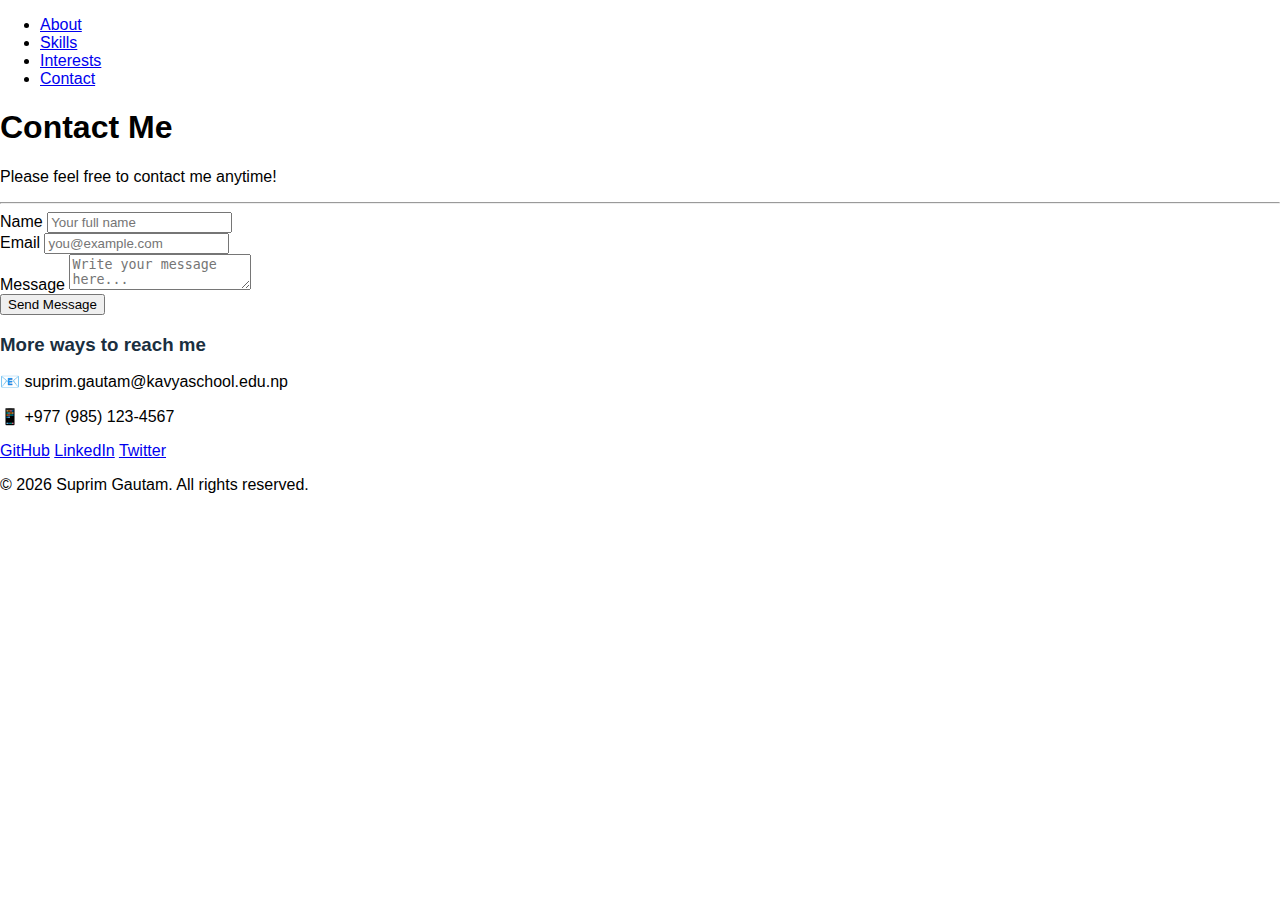
<file: contact.html>
<!DOCTYPE html>
<html lang="en">
<head>
  <meta charset="UTF-8">
  <meta name="viewport" content="width=device-width, initial-scale=1.0">
  <title>Contact — Portfolio</title>
  <link rel="stylesheet" href="style.css">
</head>
<body>

  <nav class="navbar">
    <ul>
      <li><a href="index.html">About</a></li>
      <li><a href="skills.html">Skills</a></li>
      <li><a href="interests.html">Interests</a></li>
      <li><a href="contact.html" class="active">Contact</a></li>
    </ul>
  </nav>

  <main class="main-content">
    <h1 class="page-title">Contact Me</h1>
    <p class="page-subtitle">Please feel free to contact me anytime!</p>
    <hr class="divider">

    <div class="card">
      <form class="contact-form" action="#" method="post">
        <div class="form-group">
          <label for="name">Name</label>
          <input type="text" id="name" name="name" placeholder="Your full name" required>
        </div>
        <div class="form-group">
          <label for="email">Email</label>
          <input type="email" id="email" name="email" placeholder="you@example.com" required>
        </div>
        <div class="form-group">
          <label for="message">Message</label>
          <textarea id="message" name="message" placeholder="Write your message here..." required></textarea>
        </div>
        <button type="submit" class="submit-btn">Send Message</button>
      </form>
    </div>

    <div class="card contact-info">
      <h3 style="color: #1a2f3f; margin-bottom: 12px;">More ways to reach me</h3>
      <p>📧 suprim.gautam@kavyaschool.edu.np</p>
      <p>📱 +977 (985) 123-4567</p>
      <div class="social-links">
        <a href="https://github.com/gautamsuprim0@gmail.com">GitHub</a>
        <a href="https://www.linkedin.com">LinkedIn</a>
        <a href="https://x.com">Twitter</a>
      </div>
    </div>
  </main>

  <footer class="footer">
    <p>&copy; 2026 Suprim Gautam. All rights reserved.</p>
  </footer>

</body>
</html>
</file>
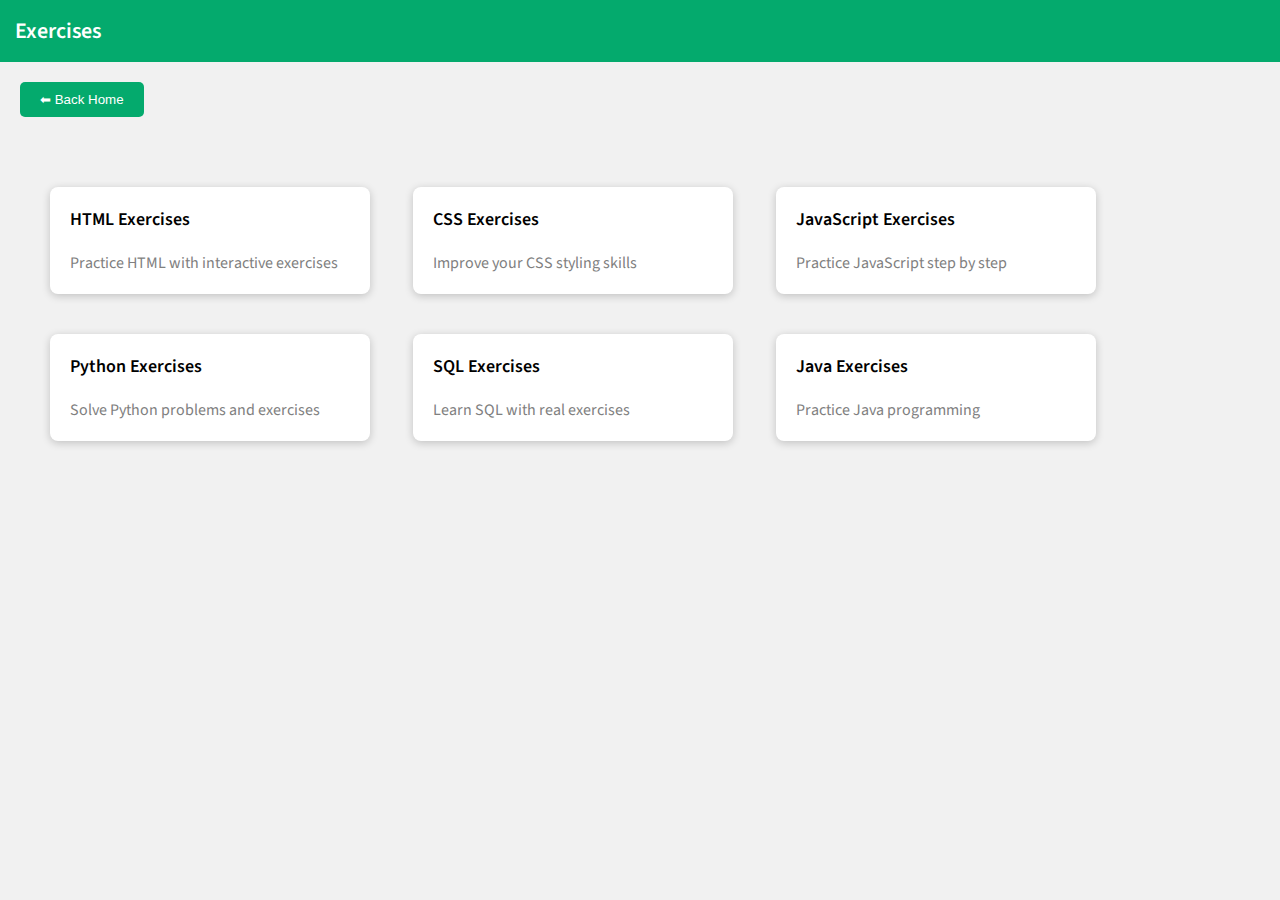
<file: exercises.html>
<!DOCTYPE html>
<html>
<head>
<title>Exercises</title>

<link href="https://fonts.googleapis.com/css2?family=Source+Sans+Pro:wght@400;600&display=swap" rel="stylesheet">

<style>

body{
font-family:"Source Sans Pro", Arial, sans-serif;
margin:0;
background:#f1f1f1;
}

/* Navbar */
.navbar{
background:#04AA6D;
color:white;
padding:15px;
font-size:22px;
font-weight:600;
}

/* Container */
.container{
padding:30px;
}

/* Exercise card */
.exercise-card{

background:white;
width:320px;
border-radius:8px;
box-shadow:0 2px 8px rgba(0,0,0,0.2);
margin:20px;
display:inline-block;
transition:0.3s;
text-decoration:none;
color:black;
}

.exercise-card:hover{
transform:scale(1.05);
}

/* Title */
.exercise-title{
padding:20px;
font-size:18px;
font-weight:600;
}

/* Description */
.exercise-desc{
padding:0 20px 20px 20px;
color:gray;
}

/* Back button */

.back-btn{
background:#04AA6D;
color:white;
border:none;
padding:10px 20px;
margin:20px;
cursor:pointer;
border-radius:5px;
}

.back-btn:hover{
background:#059862;
}

</style>

</head>

<body>

<div class="navbar">
Exercises
</div>

<button class="back-btn" onclick="window.location.href='index.html'">
⬅ Back Home
</button>


<div class="container">

<!-- Exercise 1 -->
<a href="https://www.w3schools.com/html/exercise.asp" target="_blank" class="exercise-card">

<div class="exercise-title">
HTML Exercises
</div>

<div class="exercise-desc">
Practice HTML with interactive exercises
</div>

</a>


<!-- Exercise 2 -->
<a href="https://www.w3schools.com/css/css_exercises.asp" target="_blank" class="exercise-card">

<div class="exercise-title">
CSS Exercises
</div>

<div class="exercise-desc">
Improve your CSS styling skills
</div>

</a>


<!-- Exercise 3 -->
<a href="https://www.w3schools.com/js/js_exercises.asp" target="_blank" class="exercise-card">

<div class="exercise-title">
JavaScript Exercises
</div>

<div class="exercise-desc">
Practice JavaScript step by step
</div>

</a>


<!-- Exercise 4 -->
<a href="https://www.w3schools.com/python/python_exercises.asp" target="_blank" class="exercise-card">

<div class="exercise-title">
Python Exercises
</div>

<div class="exercise-desc">
Solve Python problems and exercises
</div>

</a>


<!-- Exercise 5 -->
<a href="https://www.w3schools.com/sql/sql_exercises.asp" target="_blank" class="exercise-card">

<div class="exercise-title">
SQL Exercises
</div>

<div class="exercise-desc">
Learn SQL with real exercises
</div>

</a>


<!-- Exercise 6 -->
<a href="https://www.w3schools.com/java/java_exercises.asp" target="_blank" class="exercise-card">

<div class="exercise-title">
Java Exercises
</div>

<div class="exercise-desc">
Practice Java programming
</div>

</a>


</div>

</body>
</html>
</file>
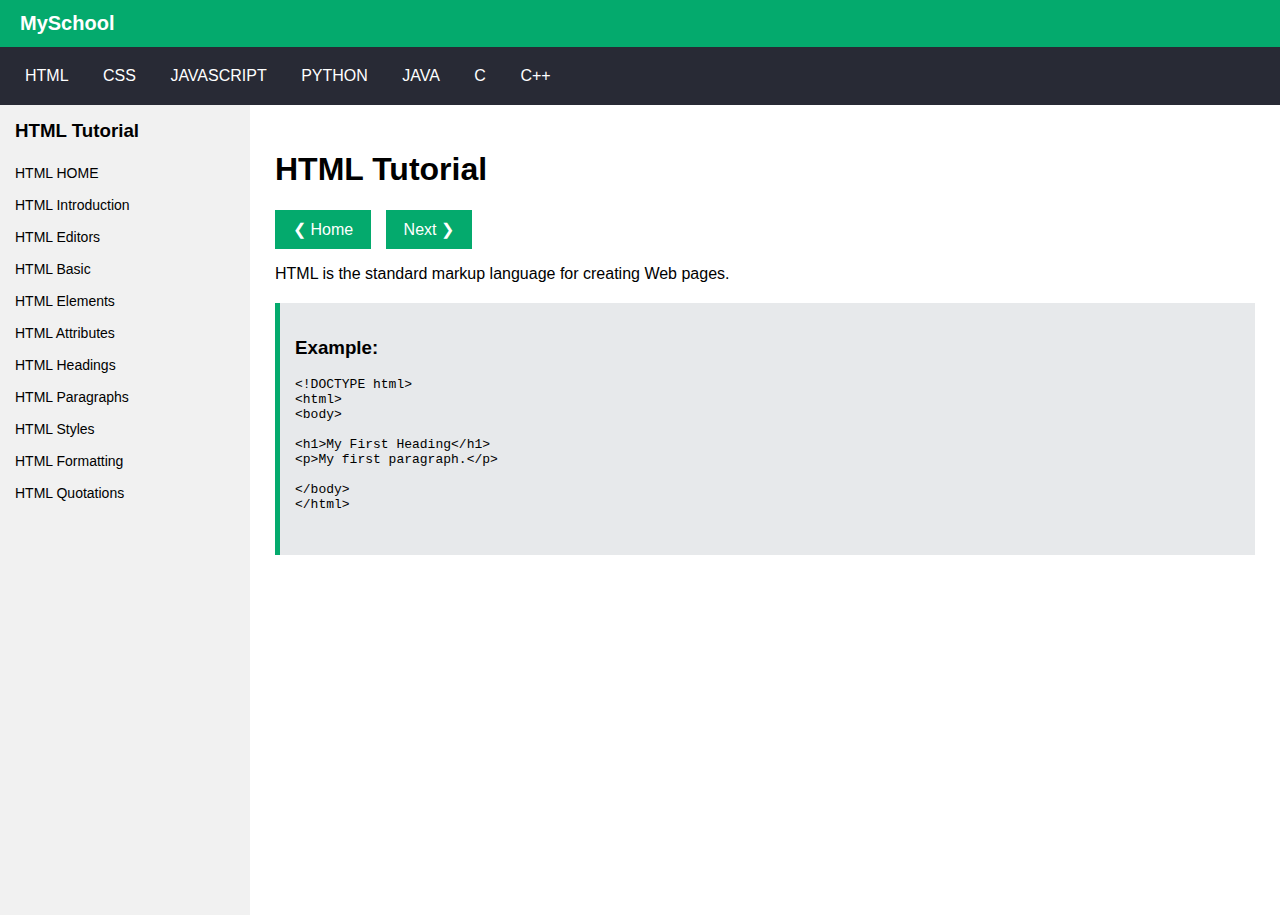
<file: html.html>
<!CATTYPE html>
<html lang="en">
<head>
<meta charset="UTF-8">
<meta name="viewport" content="width=device-width, initial-scale=1.0">
<title>W3SCHOOLS INTERFACE</title>

<style>

/* Body */
body {
  margin: 0;
  font-family: Verdana, sans-serif;
  background-color: white;
}

/* Top Navbar */
.topnav {
  background-color: #04AA6D;
  color: white;
  padding: 12px 20px;
  font-size: 20px;
  font-weight: bold;
}

/* Secondary Navbar */
.secondnav {
  background-color: #282A35;
  padding: 10px;
}

.secondnav a {
  color: white;
  text-decoration: none;
  padding: 10px 15px;
  display: inline-block;
}

.secondnav a:hover {
  background-color: black;
}

/* Layout */
.container {
  display: flex;
}

/* Sidebar */
.sidebar {
  width: 250px;
  background-color: #f1f1f1;
  height: calc(100vh - 90px);
  overflow-y: auto;
}

.sidebar h3 {
  padding: 15px;
  margin: 0;
}

.sidebar a {
  display: block;
  padding: 8px 15px;
  text-decoration: none;
  color: black;
  font-size: 14px;
}

.sidebar a:hover {
  background-color: #04AA6D;
  color: white;
}

/* Main Content */
.main {
  flex: 1;
  padding: 25px;
}

/* Buttons */
.btn {
  background-color: #04AA6D;
  color: white;
  padding: 10px 18px;
  border: none;
  font-size: 16px;
  cursor: pointer;
  margin-right: 10px;
}

.btn:hover {
  background-color: #03995f;
}

/* Code box */
.codebox {
  background-color: #E7E9EB;
  padding: 15px;
  border-left: 5px solid #04AA6D;
  margin-top: 20px;
}

</style>
</head>
<body>

<!-- Top Navbar -->
<div class="topnav">
  MySchool
</div>

<!-- Second Navbar -->
<div class="secondnav">
  <a href="#">HTML</a>
  <a href="#">CSS</a>
  <a href="#">JAVASCRIPT</a>
  <a href="#">PYTHON</a>
  <a href="#">JAVA</a>
  <a href="#">C</a>
  <a href="#">C++</a>
</div>

<!-- Main Layout -->
<div class="container">

  <!-- Sidebar -->
  <div class="sidebar">

    <h3>HTML Tutorial</h3>

    <a href="#">HTML HOME</a>
    <a href="#">HTML Introduction</a>
    <a href="#">HTML Editors</a>
    <a href="#">HTML Basic</a>
    <a href="#">HTML Elements</a>
    <a href="#">HTML Attributes</a>
    <a href="#">HTML Headings</a>
    <a href="#">HTML Paragraphs</a>
    <a href="#">HTML Styles</a>
    <a href="#">HTML Formatting</a>
    <a href="#">HTML Quotations</a>

  </div>

  <!-- Main Content -->
  <div class="main">

    <h1>HTML Tutorial</h1>

    <button class="btn">❮ Home</button>
    <button class="btn">Next ❯</button>

    <p>
      HTML is the standard markup language for creating Web pages.
    </p>

    <div class="codebox">
      <h3>Example:</h3>

      <pre>
&lt;!DOCTYPE html&gt;
&lt;html&gt;
&lt;body&gt;

&lt;h1&gt;My First Heading&lt;/h1&gt;
&lt;p&gt;My first paragraph.&lt;/p&gt;

&lt;/body&gt;
&lt;/html&gt;
      </pre>

    </div>

  </div>

</div>

</body>
</html>
</file>
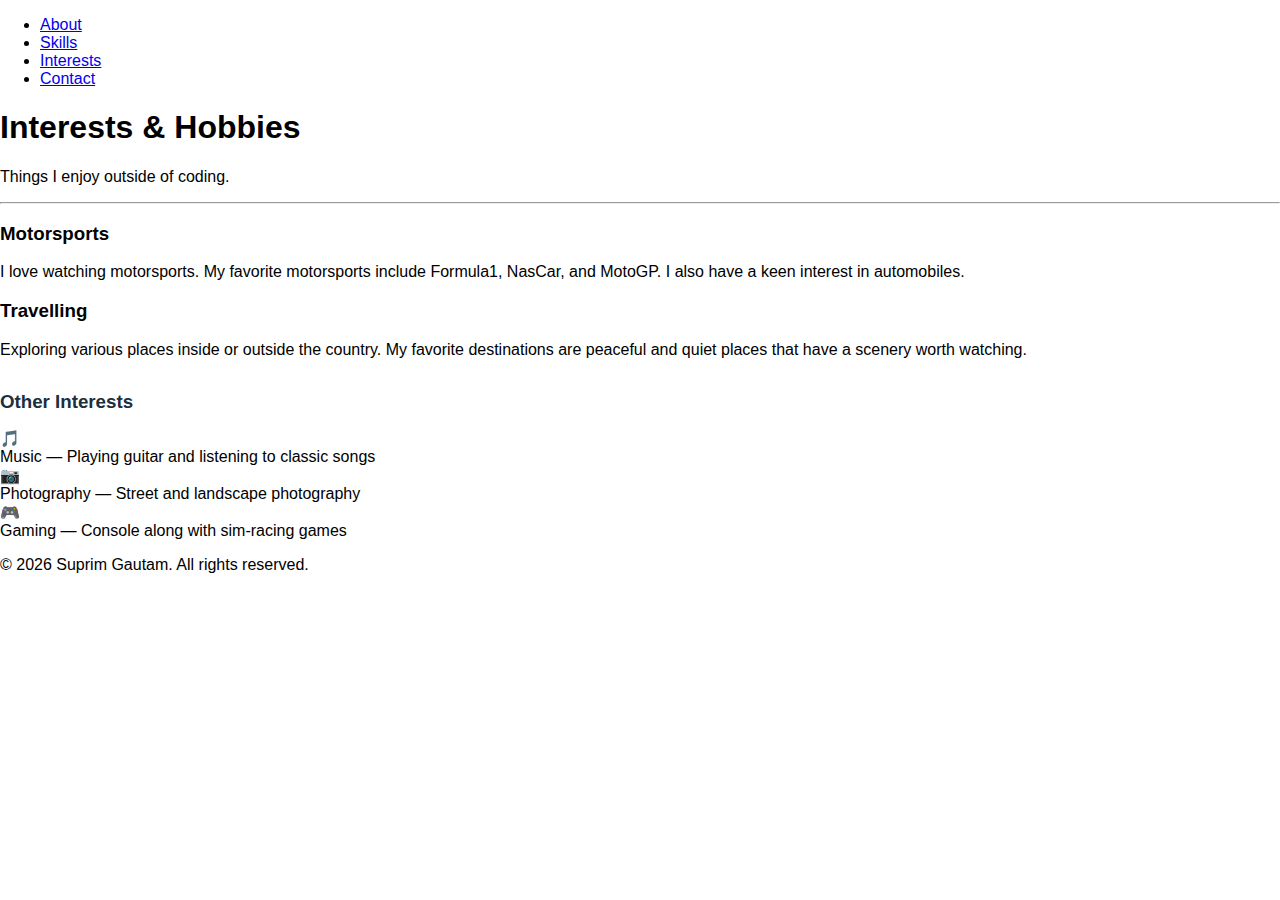
<file: interests.html>
<!DOCTYPE html>
<html lang="en">
<head>
  <meta charset="UTF-8">
  <meta name="viewport" content="width=device-width, initial-scale=1.0">
  <title>Interests — Portfolio</title>
  <link rel="stylesheet" href="style.css">
</head>
<body>

  <nav class="navbar">
    <ul>
      <li><a href="index.html">About</a></li>
      <li><a href="skills.html">Skills</a></li>
      <li><a href="interests.html" class="active">Interests</a></li>
      <li><a href="contact.html">Contact</a></li>
    </ul>
  </nav>

  <main class="main-content">
    <h1 class="page-title">Interests &amp; Hobbies</h1>
    <p class="page-subtitle">Things I enjoy outside of coding.</p>
    <hr class="divider">
    <div class="interests-list">
      <div class="interest-card">
        <div class="interest-body">
          <h3>Motorsports</h3>
          <p>
            I love watching motorsports. My favorite motorsports include Formula1, NasCar, and MotoGP. I also have a keen interest in automobiles.
          </p>
        </div>
      </div>
      <div class="interest-card">
        <div class="interest-body">
          <h3>Travelling</h3>
          <p>
            Exploring various places inside or outside the country. My favorite destinations are peaceful and quiet places that have a scenery worth watching.
          </p>
        </div>
      </div>
    </div>
    <div class="card" style="margin-top: 32px;">
      <h3 style="color: #1a2f3f; margin-bottom: 16px;">Other Interests</h3>
      <div class="interest-simple">
        <div class="interest-icon">🎵</div>
        <span>Music — Playing guitar and listening to classic songs</span>
      </div>
      <div class="interest-simple">
        <div class="interest-icon">📷</div>
        <span>Photography — Street and landscape photography</span>
      </div>
      <div class="interest-simple">
        <div class="interest-icon">🎮</div>
        <span>Gaming — Console along with sim-racing games</span>
      </div>
    </div>
  </main>

  <footer class="footer">
    <p>&copy; 2026 Suprim Gautam. All rights reserved.</p>
  </footer>

</body>
</html>
</file>
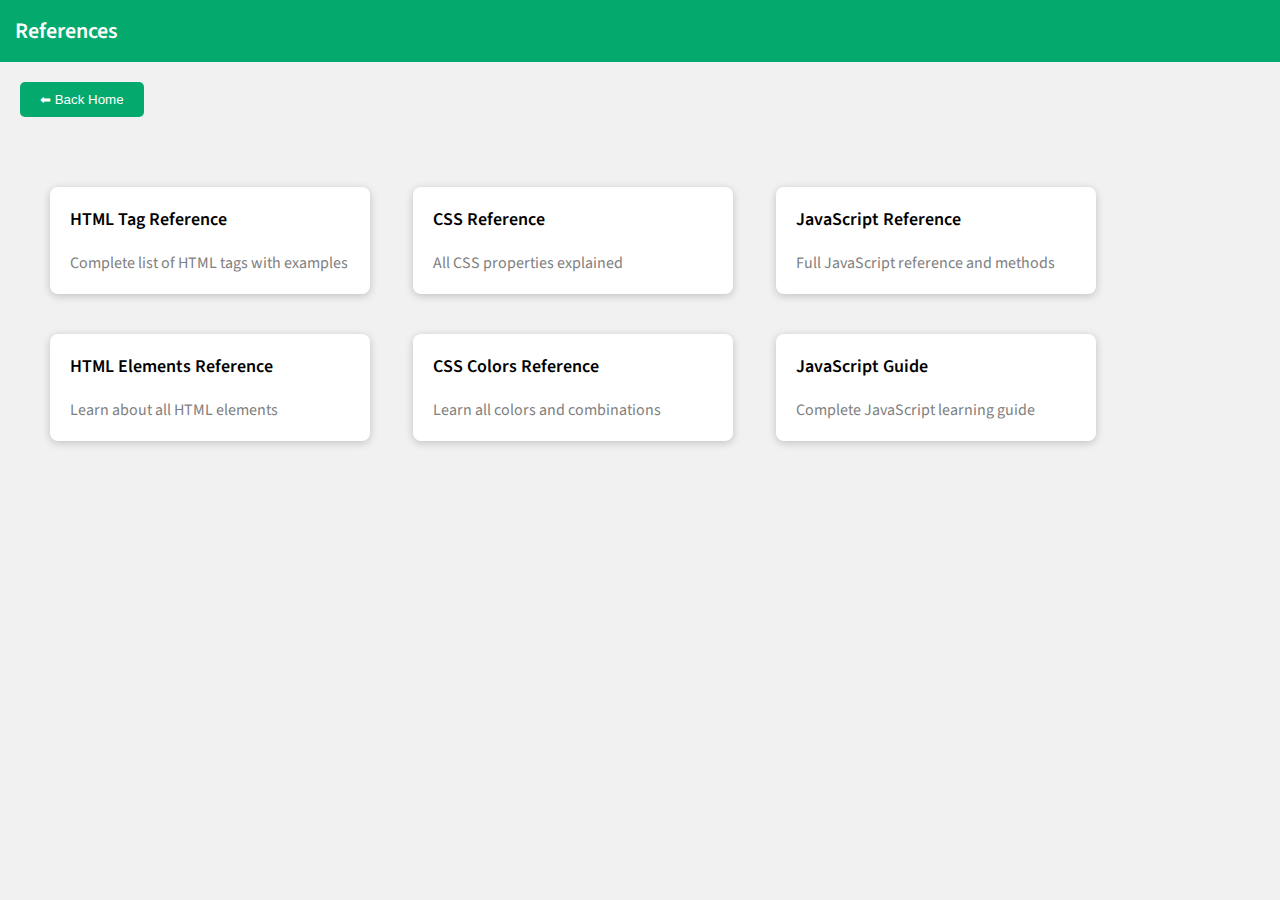
<file: references.html>
<!DOCTYPE html>
<html>
<head>
<title>References</title>

<link href="https://fonts.googleapis.com/css2?family=Source+Sans+Pro:wght@400;600&display=swap" rel="stylesheet">

<style>

body{
font-family: "Source Sans Pro", Arial, sans-serif;
margin:0;
background:#f1f1f1;
}

/* Navbar */
.navbar{
background:#04AA6D;
color:white;
padding:15px;
font-size:22px;
font-weight:600;
}

/* Container */
.container{
padding:30px;
}

/* Reference card */
.ref-card{

background:white;
width:320px;
border-radius:8px;
box-shadow:0 2px 8px rgba(0,0,0,0.2);
margin:20px;
display:inline-block;
transition:0.3s;
text-decoration:none;
color:black;
}

.ref-card:hover{
transform:scale(1.05);
}

.ref-title{
padding:20px;
font-size:18px;
font-weight:600;
}

.ref-desc{
padding:0 20px 20px 20px;
color:gray;
}

/* Back button */

.back-btn{
background:#04AA6D;
color:white;
border:none;
padding:10px 20px;
margin:20px;
cursor:pointer;
border-radius:5px;
}

.back-btn:hover{
background:#059862;
}

</style>

</head>

<body>

<div class="navbar">
References
</div>

<button class="back-btn" onclick="window.location.href='index.html'">
⬅ Back Home
</button>


<div class="container">

<!-- HTML Reference -->
<a href="https://www.w3schools.com/tags/default.asp" target="_blank" class="ref-card">

<div class="ref-title">
HTML Tag Reference
</div>

<div class="ref-desc">
Complete list of HTML tags with examples
</div>

</a>


<!-- CSS Reference -->
<a href="https://www.w3schools.com/cssref/index.php" target="_blank" class="ref-card">

<div class="ref-title">
CSS Reference
</div>

<div class="ref-desc">
All CSS properties explained
</div>

</a>


<!-- JavaScript Reference -->
<a href="https://www.w3schools.com/jsref/default.asp" target="_blank" class="ref-card">

<div class="ref-title">
JavaScript Reference
</div>

<div class="ref-desc">
Full JavaScript reference and methods
</div>

</a>


<!-- HTML Elements -->
<a href="https://developer.mozilla.org/en-US/docs/Web/HTML/Element" target="_blank" class="ref-card">

<div class="ref-title">
HTML Elements Reference
</div>

<div class="ref-desc">
Learn about all HTML elements
</div>

</a>


<!-- CSS Colors -->
<a href="https://www.w3schools.com/colors/default.asp" target="_blank" class="ref-card">

<div class="ref-title">
CSS Colors Reference
</div>

<div class="ref-desc">
Learn all colors and combinations
</div>

</a>


<!-- JavaScript Guide -->
<a href="https://developer.mozilla.org/en-US/docs/Web/JavaScript/Guide" target="_blank" class="ref-card">

<div class="ref-title">
JavaScript Guide
</div>

<div class="ref-desc">
Complete JavaScript learning guide
</div>

</a>


</div>

</body>
</html>
</file>
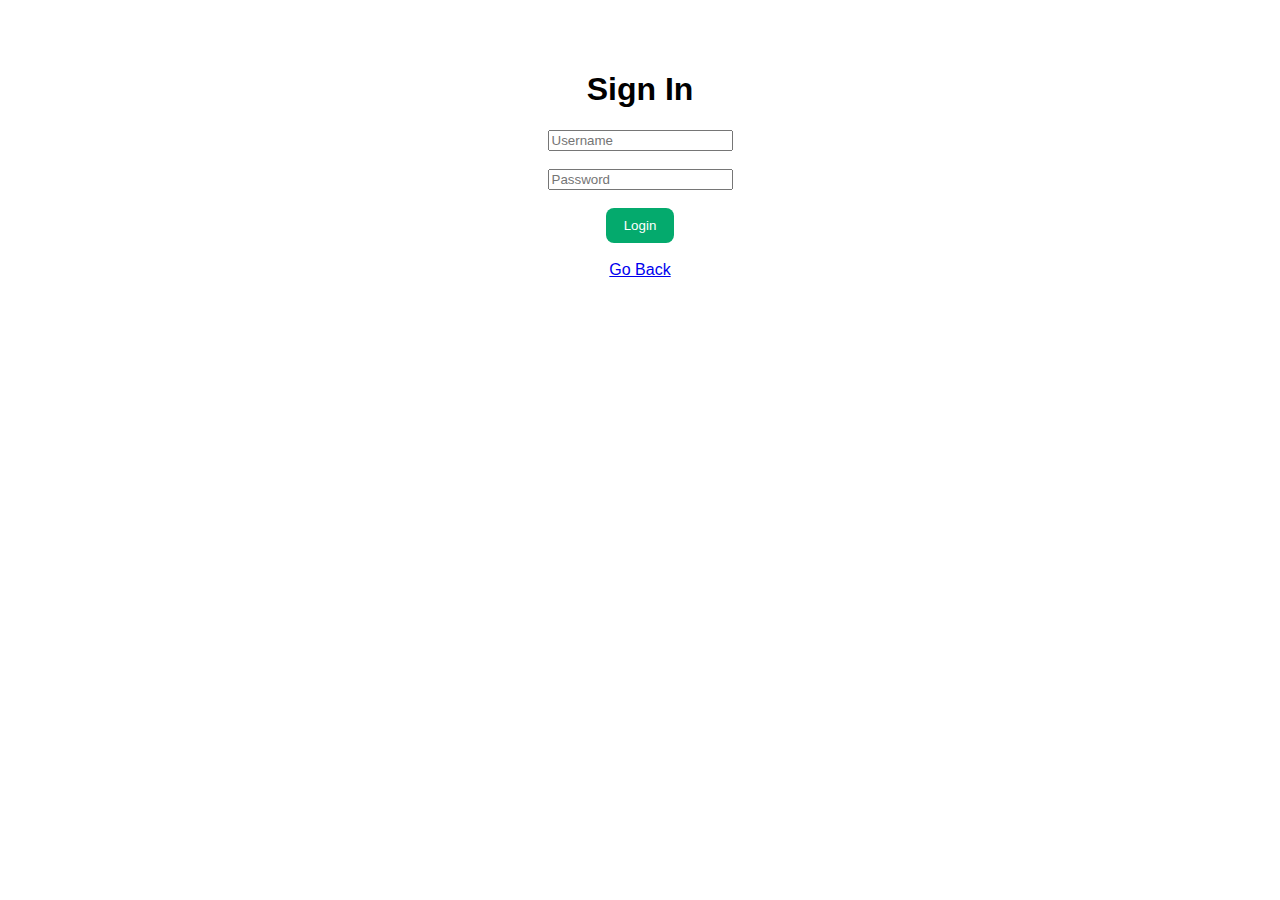
<file: signin.html>
<!DOCTYPE html>
<html>
<head>
<title>Sign In</title>
<link rel="stylesheet" href="style.css">
</head>

<body>

<div class="content">

<h1>Sign In</h1>

<input type="text" placeholder="Username"><br><br>

<input type="password" placeholder="Password"><br><br>

<button class="signin-btn">Login</button>

<br><br>

<a href="index.html">Go Back</a>

</div>

</body>
</html>
</file>
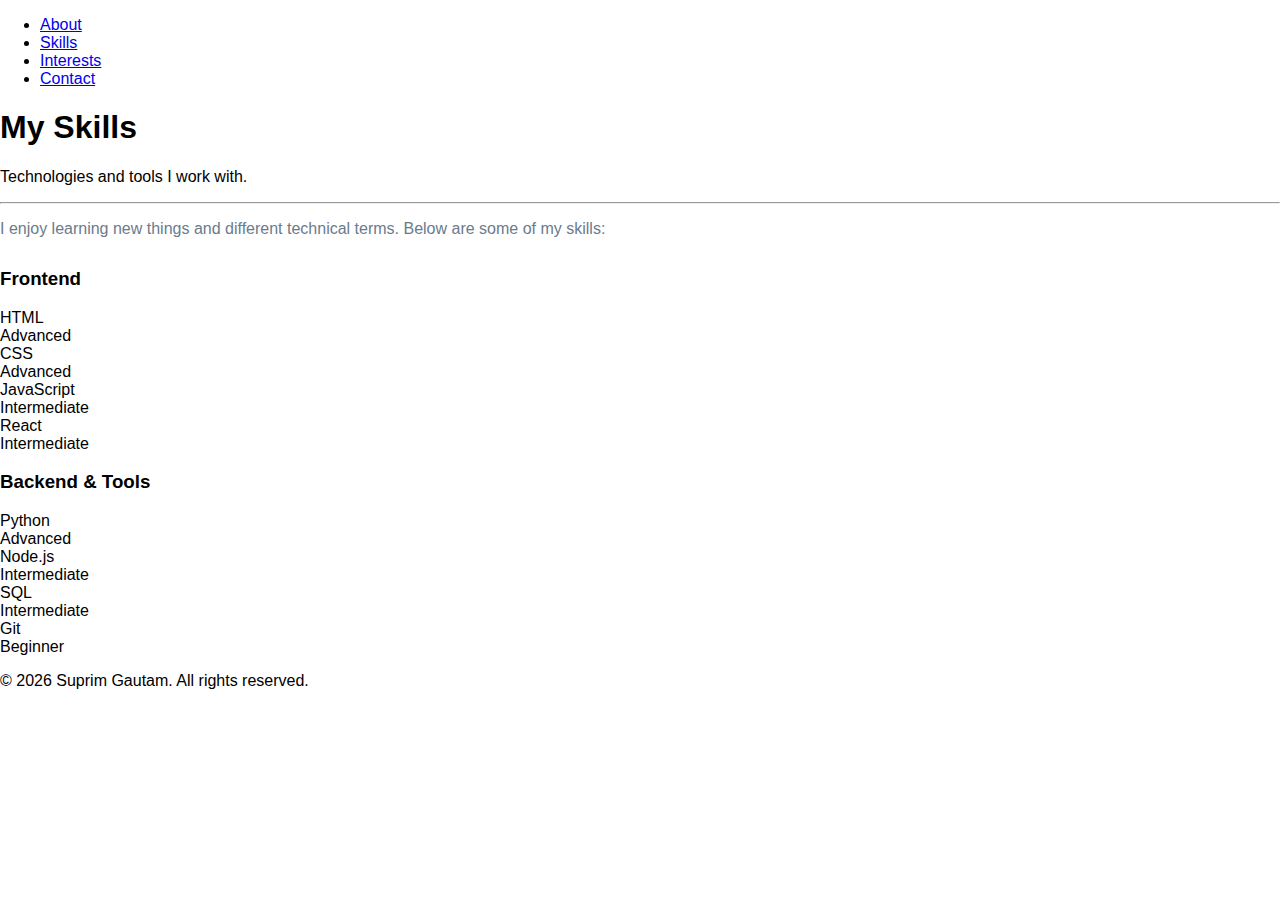
<file: skills.html>
<!DOCTYPE html>
<html lang="en">
<head>
  <meta charset="UTF-8">
  <meta name="viewport" content="width=device-width, initial-scale=1.0">
  <title>Skills — Portfolio</title>
  <link rel="stylesheet" href="style.css">
  <style>
    .skills-intro {
      font-size: 1rem;
      color: #6b7b8d;
      margin-bottom: 30px;
      font-family: 'Segoe UI', Tahoma, Geneva, Verdana, sans-serif;
    }
    .skill-row {
      display: flex;
      align-items: center;
      gap: 10px;
    }
  </style>
</head>
<body>
  <nav class="navbar">
    <ul>
      <li><a href="index.html">About</a></li>
      <li><a href="skills.html" class="active">Skills</a></li>
      <li><a href="interests.html">Interests</a></li>
      <li><a href="contact.html">Contact</a></li>
    </ul>
  </nav>

  <main class="main-content">
    <h1 class="page-title">My Skills</h1>
    <p class="page-subtitle">Technologies and tools I work with.</p>
    <hr class="divider">

    <p class="skills-intro">
      I enjoy learning new things and different technical terms. Below are some of my skills:
    </p>

    <div class="skills-grid">
      <div class="card skill-category">
        <h3>Frontend</h3>
        <div class="skill-item">
          <div class="skill-row">
            <span class="skill-name">HTML</span>
            <div class="skill-bar-container">
              <div class="skill-bar" style="width: 95%;"></div>
            </div>
          </div>
          <span class="skill-level level-advanced">Advanced</span>
        </div>
        <div class="skill-item">
          <div class="skill-row">
            <span class="skill-name">CSS</span>
            <div class="skill-bar-container">
              <div class="skill-bar" style="width: 90%;"></div>
            </div>
          </div>
          <span class="skill-level level-advanced">Advanced</span>
        </div>
        <div class="skill-item">
          <div class="skill-row">
            <span class="skill-name">JavaScript</span>
            <div class="skill-bar-container">
              <div class="skill-bar" style="width: 80%;"></div>
            </div>
          </div>
          <span class="skill-level level-intermediate">Intermediate</span>
        </div>
        <div class="skill-item">
          <div class="skill-row">
            <span class="skill-name">React</span>
            <div class="skill-bar-container">
              <div class="skill-bar" style="width: 70%;"></div>
            </div>
          </div>
          <span class="skill-level level-intermediate">Intermediate</span>
        </div>
      </div>
      <div class="card skill-category">
        <h3>Backend &amp; Tools</h3>
        <div class="skill-item">
          <div class="skill-row">
            <span class="skill-name">Python</span>
            <div class="skill-bar-container">
              <div class="skill-bar" style="width: 85%;"></div>
            </div>
          </div>
          <span class="skill-level level-advanced">Advanced</span>
        </div>
        <div class="skill-item">
          <div class="skill-row">
            <span class="skill-name">Node.js</span>
            <div class="skill-bar-container">
              <div class="skill-bar" style="width: 45%;"></div>
            </div>
          </div>
          <span class="skill-level level-intermediate">Intermediate</span>
        </div>
        <div class="skill-item">
          <div class="skill-row">
            <span class="skill-name">SQL</span>
            <div class="skill-bar-container">
              <div class="skill-bar" style="width: 60%;"></div>
            </div>
          </div>
          <span class="skill-level level-intermediate">Intermediate</span>
        </div>
        <div class="skill-item">
          <div class="skill-row">
            <span class="skill-name">Git</span>
            <div class="skill-bar-container">
              <div class="skill-bar" style="width: 50%;"></div>
            </div>
          </div>
          <span class="skill-level level-beginner">Beginner</span>
        </div>
      </div>
    </div>
  </main>
  <footer class="footer">
    <p>&copy; 2026 Suprim Gautam. All rights reserved.</p>
  </footer>
</body>
</html>
</file>
<file: style.css>
body{
margin:0;
font-family: 'Segoe UI', Arial, sans-serif;
}

/* top navbar */
.topnav{
display:flex;
align-items:center;
justify-content:space-between;
padding:10px 20px;
background:white;
box-shadow:0 1px 5px rgba(0,0,0,0.1);
}

.logo{
color:#04AA6D;
font-weight:bold;
font-size:22px;
}

.navlinks a{
margin:0 15px;
text-decoration:none;
color:black;
font-size:16px;
}

.signin-btn{
background:#04AA6D;
color:white;
padding:10px 18px;
border:none;
border-radius:8px;
cursor:pointer;
}

.signin-btn:hover{
background:#03995f;
}

/* dark menu */
.darkmenu{
background:#282A35;
padding:10px;
}

.darkmenu a{
color:white;
text-decoration:none;
margin:0 15px;
font-size:14px;
}

/* hero section */
.hero{
background:#282A35;
color:white;
text-align:center;
padding:100px 20px;
}

.hero h1{
font-size:60px;
margin-bottom:10px;
}

.hero p{
color:#FFF4A3;
font-size:22px;
}

.searchbox{
margin-top:30px;
}

.searchbox input{
padding:15px;
width:400px;
border-radius:25px 0 0 25px;
border:none;
}

.searchbox button{
padding:15px 25px;
border:none;
background:#04AA6D;
color:white;
border-radius:0 25px 25px 0;
cursor:pointer;
}

/* page content */
.content{
padding:50px;
text-align:center;
}
</file>
